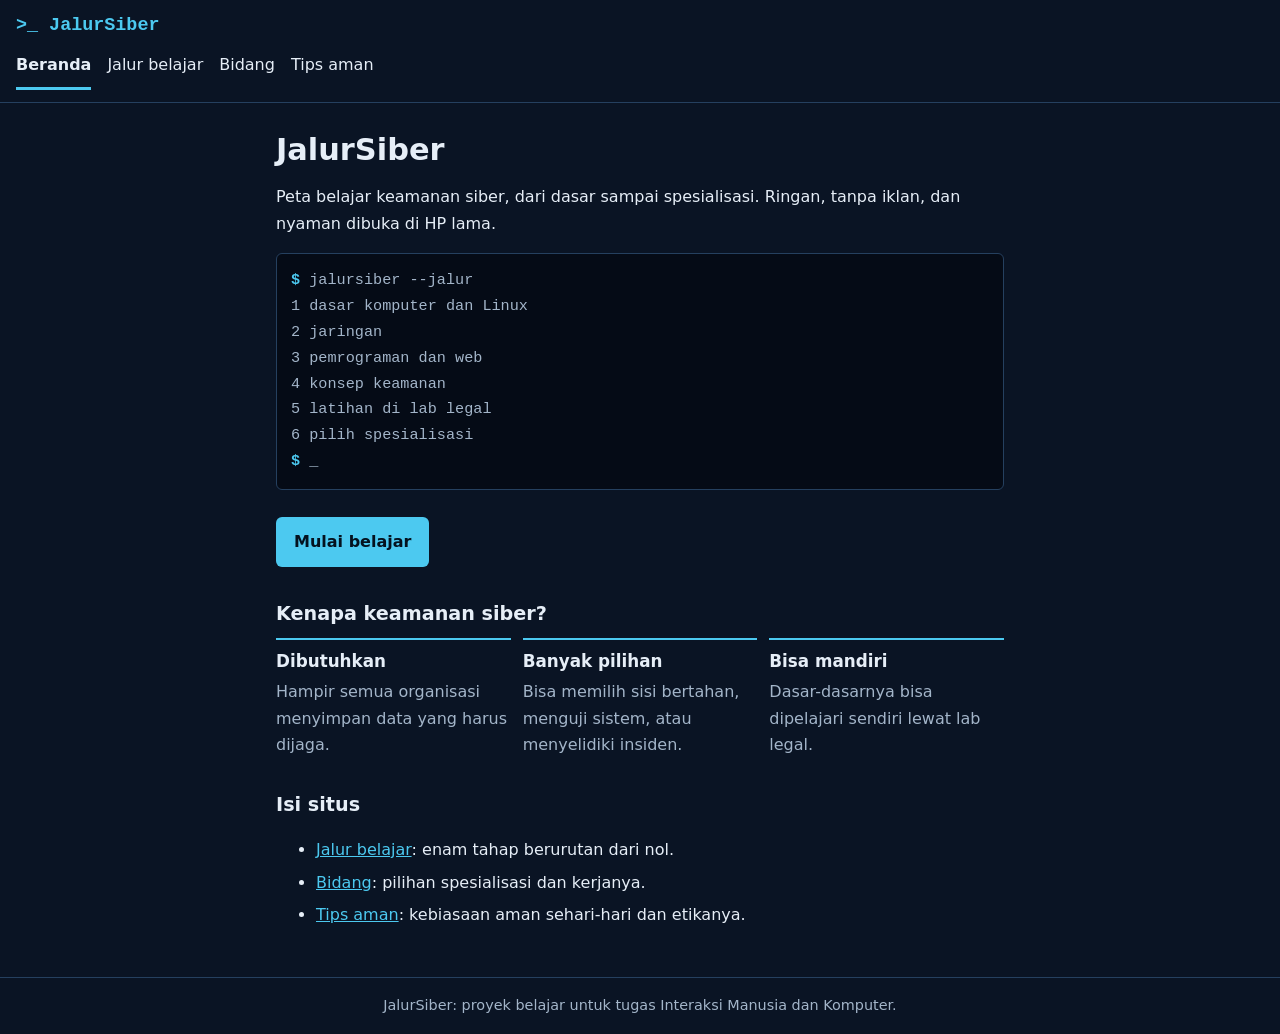
<file: index.html>
<!DOCTYPE html>
<html lang="id">
<head>
<meta charset="UTF-8">
<meta name="viewport" content="width=device-width, initial-scale=1">
<meta name="description" content="Peta belajar keamanan siber untuk mahasiswa TI">
<title>Beranda - JalurSiber</title>
<link rel="stylesheet" href="style.css">
</head>
<body>
<a class="lewati" href="#isi">Lewati ke isi</a>
<header>
  <a class="logo" href="index.html">&gt;_ JalurSiber</a>
  <nav aria-label="Menu utama"><a href="index.html" aria-current="page">Beranda</a><a href="jalur.html">Jalur belajar</a><a href="topik.html">Bidang</a><a href="tips.html">Tips aman</a></nav>
</header>
<main id="isi">
<h1>JalurSiber</h1>
<p>Peta belajar keamanan siber, dari dasar sampai spesialisasi. Ringan, tanpa iklan, dan nyaman dibuka di HP lama.</p>
<pre class="terminal"><b>$</b> jalursiber --jalur
1 dasar komputer dan Linux
2 jaringan
3 pemrograman dan web
4 konsep keamanan
5 latihan di lab legal
6 pilih spesialisasi
<b>$</b> _</pre>
<a class="tombol" href="jalur.html">Mulai belajar</a>
<h2>Kenapa keamanan siber?</h2>
<div class="poin">
<div><h3>Dibutuhkan</h3><p>Hampir semua organisasi menyimpan data yang harus dijaga.</p></div>
<div><h3>Banyak pilihan</h3><p>Bisa memilih sisi bertahan, menguji sistem, atau menyelidiki insiden.</p></div>
<div><h3>Bisa mandiri</h3><p>Dasar-dasarnya bisa dipelajari sendiri lewat lab legal.</p></div>
</div>
<h2>Isi situs</h2>
<ul>
<li><a href="jalur.html">Jalur belajar</a>: enam tahap berurutan dari nol.</li>
<li><a href="topik.html">Bidang</a>: pilihan spesialisasi dan kerjanya.</li>
<li><a href="tips.html">Tips aman</a>: kebiasaan aman sehari-hari dan etikanya.</li>
</ul>
</main>
<footer>JalurSiber: proyek belajar untuk tugas Interaksi Manusia dan Komputer.</footer>
</body>
</html>
</file>
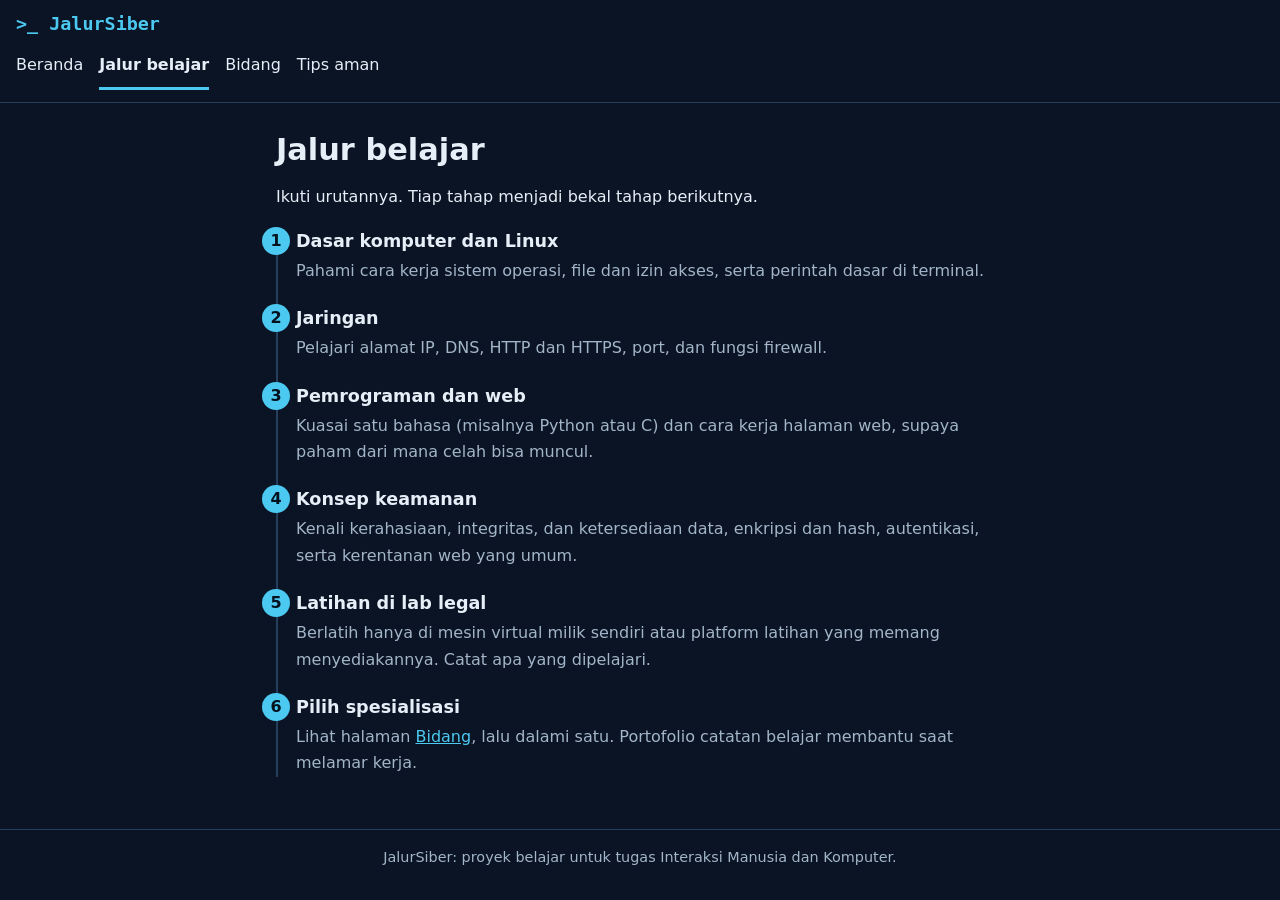
<file: jalur.html>
<!DOCTYPE html>
<html lang="id">
<head>
<meta charset="UTF-8">
<meta name="viewport" content="width=device-width, initial-scale=1">
<meta name="description" content="Peta belajar keamanan siber untuk mahasiswa TI">
<title>Jalur belajar - JalurSiber</title>
<link rel="stylesheet" href="style.css">
</head>
<body>
<a class="lewati" href="#isi">Lewati ke isi</a>
<header>
  <a class="logo" href="index.html">&gt;_ JalurSiber</a>
  <nav aria-label="Menu utama"><a href="index.html">Beranda</a><a href="jalur.html" aria-current="page">Jalur belajar</a><a href="topik.html">Bidang</a><a href="tips.html">Tips aman</a></nav>
</header>
<main id="isi">
<h1>Jalur belajar</h1>
<p>Ikuti urutannya. Tiap tahap menjadi bekal tahap berikutnya.</p>
<ol class="jalur">
<li><h2>Dasar komputer dan Linux</h2><p>Pahami cara kerja sistem operasi, file dan izin akses, serta perintah dasar di terminal.</p></li>
<li><h2>Jaringan</h2><p>Pelajari alamat IP, DNS, HTTP dan HTTPS, port, dan fungsi firewall.</p></li>
<li><h2>Pemrograman dan web</h2><p>Kuasai satu bahasa (misalnya Python atau C) dan cara kerja halaman web, supaya paham dari mana celah bisa muncul.</p></li>
<li><h2>Konsep keamanan</h2><p>Kenali kerahasiaan, integritas, dan ketersediaan data, enkripsi dan hash, autentikasi, serta kerentanan web yang umum.</p></li>
<li><h2>Latihan di lab legal</h2><p>Berlatih hanya di mesin virtual milik sendiri atau platform latihan yang memang menyediakannya. Catat apa yang dipelajari.</p></li>
<li><h2>Pilih spesialisasi</h2><p>Lihat halaman <a href="topik.html">Bidang</a>, lalu dalami satu. Portofolio catatan belajar membantu saat melamar kerja.</p></li>
</ol>
</main>
<footer>JalurSiber: proyek belajar untuk tugas Interaksi Manusia dan Komputer.</footer>
</body>
</html>
</file>
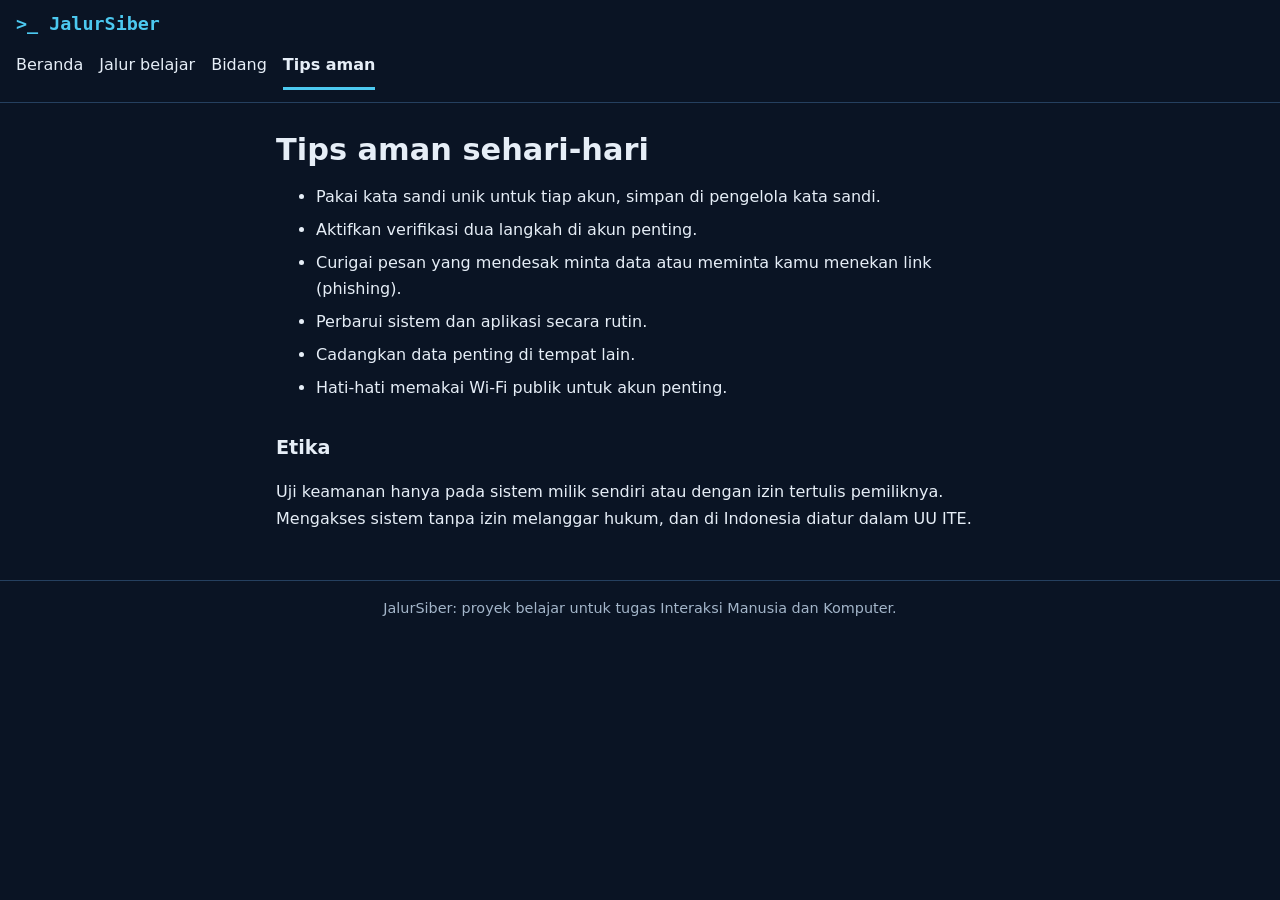
<file: tips.html>
<!DOCTYPE html>
<html lang="id">
<head>
<meta charset="UTF-8">
<meta name="viewport" content="width=device-width, initial-scale=1">
<meta name="description" content="Peta belajar keamanan siber untuk mahasiswa TI">
<title>Tips aman - JalurSiber</title>
<link rel="stylesheet" href="style.css">
</head>
<body>
<a class="lewati" href="#isi">Lewati ke isi</a>
<header>
  <a class="logo" href="index.html">&gt;_ JalurSiber</a>
  <nav aria-label="Menu utama"><a href="index.html">Beranda</a><a href="jalur.html">Jalur belajar</a><a href="topik.html">Bidang</a><a href="tips.html" aria-current="page">Tips aman</a></nav>
</header>
<main id="isi">
<h1>Tips aman sehari-hari</h1>
<ul>
<li>Pakai kata sandi unik untuk tiap akun, simpan di pengelola kata sandi.</li>
<li>Aktifkan verifikasi dua langkah di akun penting.</li>
<li>Curigai pesan yang mendesak minta data atau meminta kamu menekan link (phishing).</li>
<li>Perbarui sistem dan aplikasi secara rutin.</li>
<li>Cadangkan data penting di tempat lain.</li>
<li>Hati-hati memakai Wi-Fi publik untuk akun penting.</li>
</ul>
<h2>Etika</h2>
<p>Uji keamanan hanya pada sistem milik sendiri atau dengan izin tertulis pemiliknya. Mengakses sistem tanpa izin melanggar hukum, dan di Indonesia diatur dalam UU ITE.</p>
</main>
<footer>JalurSiber: proyek belajar untuk tugas Interaksi Manusia dan Komputer.</footer>
</body>
</html>
</file>
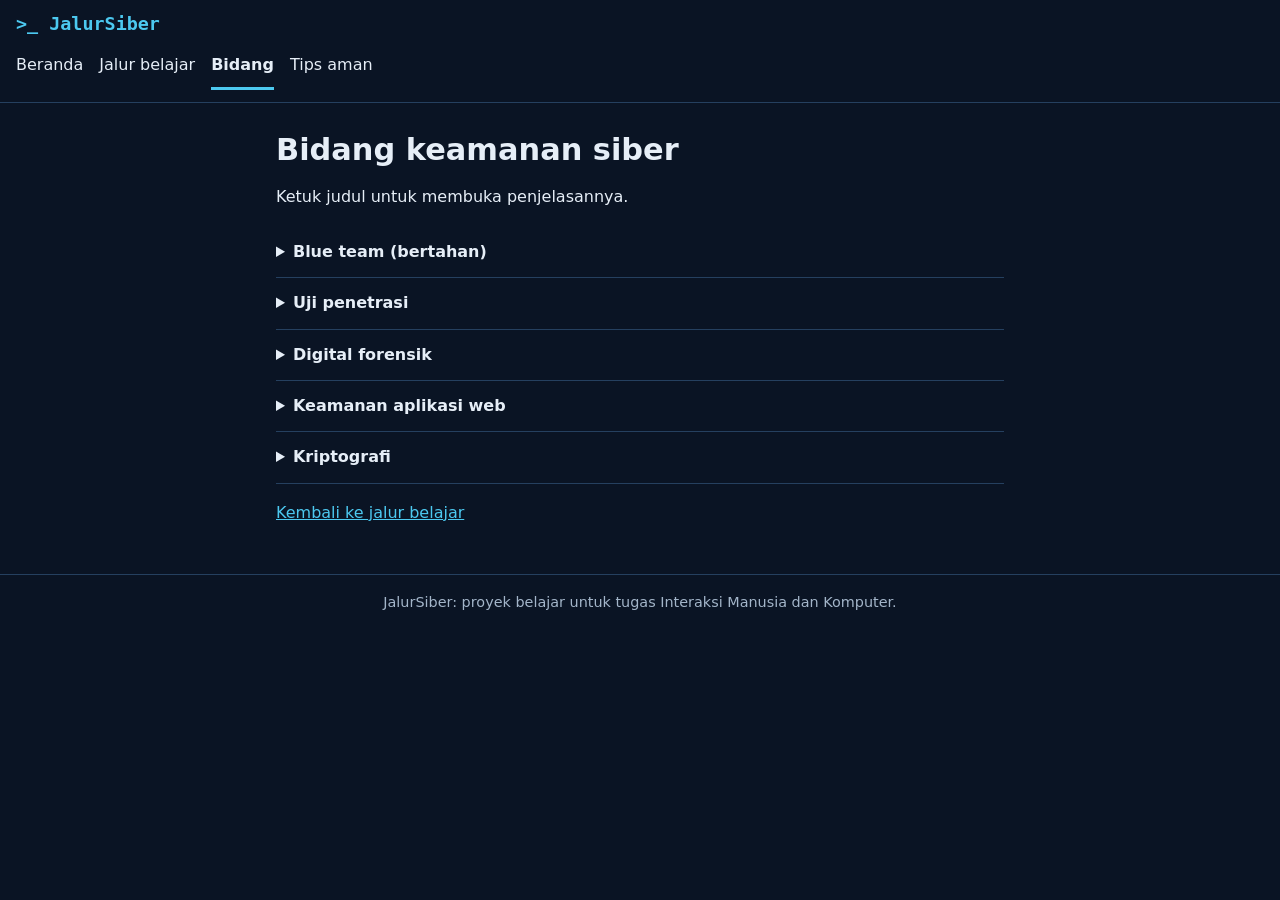
<file: topik.html>
<!DOCTYPE html>
<html lang="id">
<head>
<meta charset="UTF-8">
<meta name="viewport" content="width=device-width, initial-scale=1">
<meta name="description" content="Peta belajar keamanan siber untuk mahasiswa TI">
<title>Bidang - JalurSiber</title>
<link rel="stylesheet" href="style.css">
</head>
<body>
<a class="lewati" href="#isi">Lewati ke isi</a>
<header>
  <a class="logo" href="index.html">&gt;_ JalurSiber</a>
  <nav aria-label="Menu utama"><a href="index.html">Beranda</a><a href="jalur.html">Jalur belajar</a><a href="topik.html" aria-current="page">Bidang</a><a href="tips.html">Tips aman</a></nav>
</header>
<main id="isi">
<h1>Bidang keamanan siber</h1>
<p>Ketuk judul untuk membuka penjelasannya.</p>
<details><summary>Blue team (bertahan)</summary><p>Memantau sistem, mendeteksi serangan, dan menanganinya. Contoh pekerjaan: analis pusat operasi keamanan (SOC).</p></details>
<details><summary>Uji penetrasi</summary><p>Mencari celah dengan izin tertulis dari pemilik sistem, lalu melaporkan cara memperbaikinya.</p></details>
<details><summary>Digital forensik</summary><p>Menelusuri jejak digital setelah insiden dan menjaga bukti tetap utuh.</p></details>
<details><summary>Keamanan aplikasi web</summary><p>Memeriksa dan memperbaiki celah di situs dan aplikasi web.</p></details>
<details><summary>Kriptografi</summary><p>Ilmu penyandian yang menjaga data tetap rahasia dan tidak diubah orang lain.</p></details>
<p><a href="jalur.html">Kembali ke jalur belajar</a></p>
</main>
<footer>JalurSiber: proyek belajar untuk tugas Interaksi Manusia dan Komputer.</footer>
</body>
</html>
</file>
<file: style.css>
:root{--bg:#0a1424;--garis:#25405f;--teks:#e6eef7;--redup:#a3b5c9;--aksen:#4cc9f0;--gelap:#04121f}
*{box-sizing:border-box}
body{margin:0;background:var(--bg);color:var(--teks);font:1rem/1.65 system-ui,sans-serif}
a{color:var(--aksen)}
a:focus-visible,summary:focus-visible{outline:3px solid #ffb347;outline-offset:2px}
.lewati{position:absolute;left:-999px}
.lewati:focus{left:8px;top:8px;z-index:9;background:var(--teks);color:var(--gelap);padding:8px}
header{padding:12px 16px;border-bottom:1px solid var(--garis)}
.logo{font:700 1.15rem ui-monospace,Consolas,monospace;color:var(--aksen);text-decoration:none}
nav{display:flex;flex-wrap:wrap;gap:4px 16px;margin-top:6px}
nav a{padding:8px 0;color:var(--teks);text-decoration:none;border-bottom:3px solid transparent}
nav a:hover{border-color:var(--garis)}
nav a[aria-current]{border-color:var(--aksen);font-weight:700}
main{max-width:760px;margin:0 auto;padding:20px 16px 32px}
h1{font-size:1.9rem;line-height:1.2;margin:.3em 0}
h2{font-size:1.2rem;margin:1.6em 0 .4em}
.terminal{background:#050b16;border:1px solid var(--garis);border-radius:6px;padding:14px;overflow-x:auto;font:.95rem/1.7 ui-monospace,Consolas,monospace;color:var(--redup)}
.terminal b{color:var(--aksen)}
.tombol{display:inline-block;margin-top:12px;padding:12px 18px;background:var(--aksen);color:var(--gelap);font-weight:700;text-decoration:none;border-radius:6px}
.poin{display:grid;gap:12px}
.poin div{border-top:2px solid var(--aksen);padding-top:8px}
.poin h3{margin:0 0 4px;font-size:1.05rem}
.poin p{margin:0;color:var(--redup)}
.jalur{list-style:none;margin:16px 0;padding:0 0 0 18px;border-left:2px solid var(--garis);counter-reset:t}
.jalur li{position:relative;margin:0 0 20px;counter-increment:t}
.jalur li::before{content:counter(t);position:absolute;left:-34px;top:0;width:28px;height:28px;border-radius:50%;background:var(--aksen);color:var(--gelap);font-weight:700;text-align:center;line-height:28px}
.jalur h2{margin:0 0 2px;font-size:1.1rem}
.jalur p{margin:0;color:var(--redup)}
details{border-bottom:1px solid var(--garis);padding:12px 0}
summary{cursor:pointer;font-weight:700}
details p{margin:8px 0 0;color:var(--redup)}
li{margin:.4em 0}
footer{border-top:1px solid var(--garis);padding:16px;text-align:center;color:var(--redup);font-size:.9rem}
@media(min-width:700px){.poin{grid-template-columns:repeat(3,1fr)}}
</file>
